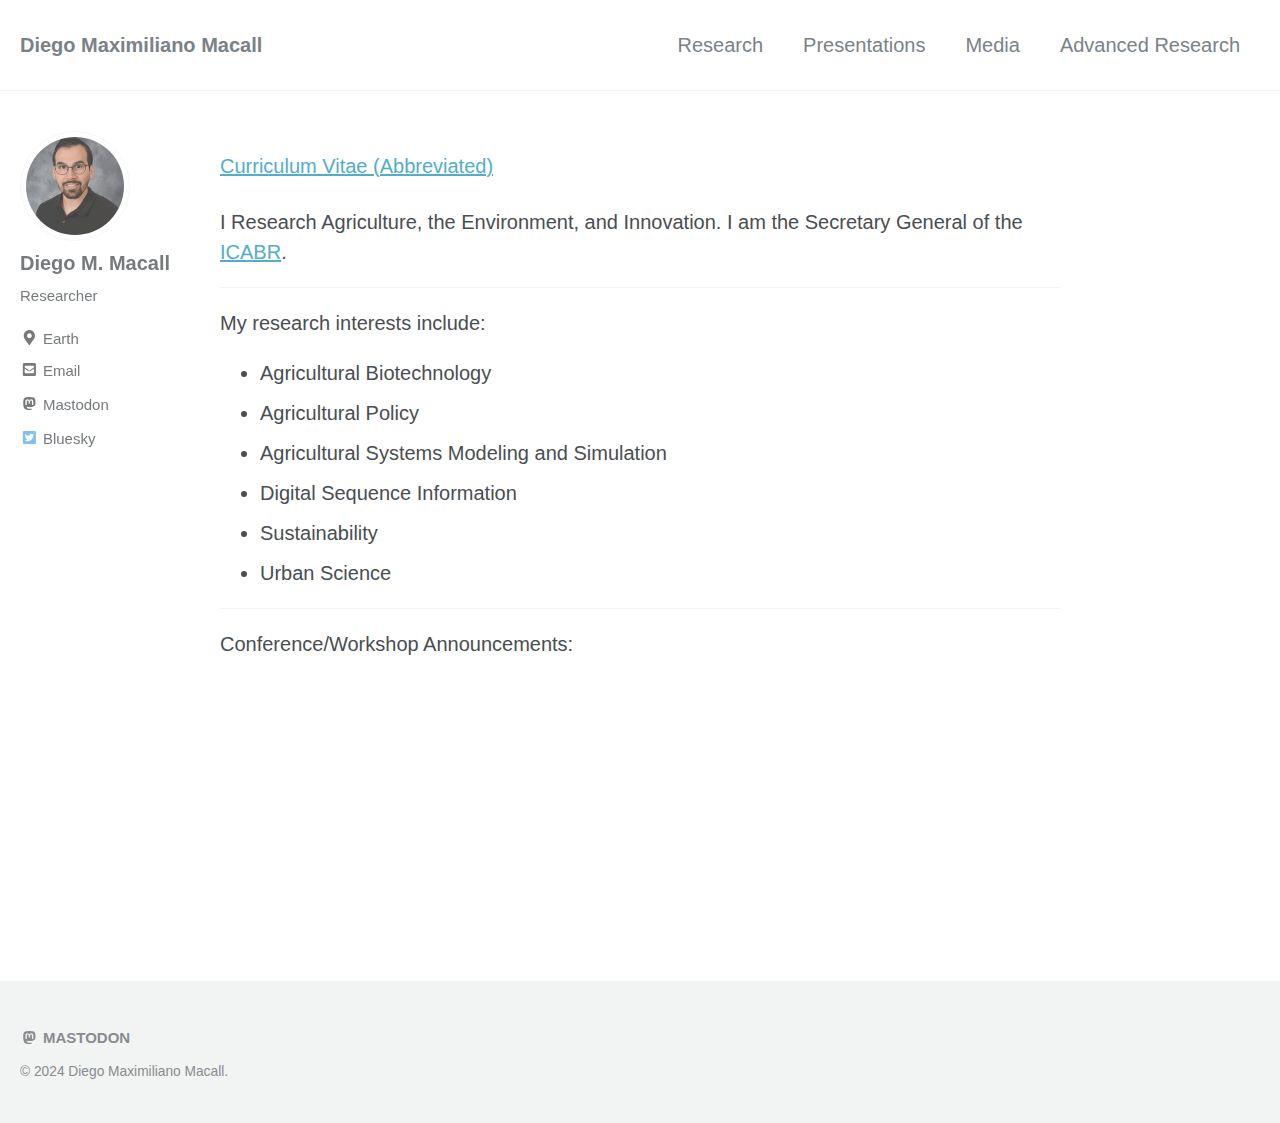
<file: index.html>
<!DOCTYPE html>

<html class="js fontawesome-i2svg-active fontawesome-i2svg-complete" lang="en"><head>
<meta http-equiv="content-type" content="text/html; charset=UTF-8">
    <meta charset="utf-8">

<title>Diego M. Macall</title>
<link rel="icon" type="image/x-icon" href="max.ico">
<meta name="description" content="Research on biotechnology, environmental economics, and agricultural policy">



<meta property="og:type" content="website">
<meta property="og:locale" content="en_US">
<meta property="og:site_name" content="Diego Macall">
<meta property="og:title" content="Diego Macall">
<meta property="og:url" content="https://diegomacall.github.io/home/">




  <meta property="og:image" content="https://diegomacall.github.io/home/files/profilepic.jpg">

<style type="text/css">svg:not(:root).svg-inline--fa{overflow:visible}.svg-inline--fa{display:inline-block;font-size:inherit;height:1em;overflow:visible;vertical-align:-.125em}.svg-inline--fa.fa-lg{vertical-align:-.225em}.svg-inline--fa.fa-w-1{width:.0625em}.svg-inline--fa.fa-w-2{width:.125em}.svg-inline--fa.fa-w-3{width:.1875em}.svg-inline--fa.fa-w-4{width:.25em}.svg-inline--fa.fa-w-5{width:.3125em}.svg-inline--fa.fa-w-6{width:.375em}.svg-inline--fa.fa-w-7{width:.4375em}.svg-inline--fa.fa-w-8{width:.5em}.svg-inline--fa.fa-w-9{width:.5625em}.svg-inline--fa.fa-w-10{width:.625em}.svg-inline--fa.fa-w-11{width:.6875em}.svg-inline--fa.fa-w-12{width:.75em}.svg-inline--fa.fa-w-13{width:.8125em}.svg-inline--fa.fa-w-14{width:.875em}.svg-inline--fa.fa-w-15{width:.9375em}.svg-inline--fa.fa-w-16{width:1em}.svg-inline--fa.fa-w-17{width:1.0625em}.svg-inline--fa.fa-w-18{width:1.125em}.svg-inline--fa.fa-w-19{width:1.1875em}.svg-inline--fa.fa-w-20{width:1.25em}.svg-inline--fa.fa-pull-left{margin-right:.3em;width:auto}.svg-inline--fa.fa-pull-right{margin-left:.3em;width:auto}.svg-inline--fa.fa-border{height:1.5em}.svg-inline--fa.fa-li{width:2em}.svg-inline--fa.fa-fw{width:1.25em}.fa-layers svg.svg-inline--fa{bottom:0;left:0;margin:auto;position:absolute;right:0;top:0}.fa-layers{display:inline-block;height:1em;position:relative;text-align:center;vertical-align:-.125em;width:1em}.fa-layers svg.svg-inline--fa{-webkit-transform-origin:center center;transform-origin:center center}.fa-layers-counter,.fa-layers-text{display:inline-block;position:absolute;text-align:center}.fa-layers-text{left:50%;top:50%;-webkit-transform:translate(-50%,-50%);transform:translate(-50%,-50%);-webkit-transform-origin:center center;transform-origin:center center}.fa-layers-counter{background-color:#ff253a;border-radius:1em;-webkit-box-sizing:border-box;box-sizing:border-box;color:#fff;height:1.5em;line-height:1;max-width:5em;min-width:1.5em;overflow:hidden;padding:.25em;right:0;text-overflow:ellipsis;top:0;-webkit-transform:scale(.25);transform:scale(.25);-webkit-transform-origin:top right;transform-origin:top right}.fa-layers-bottom-right{bottom:0;right:0;top:auto;-webkit-transform:scale(.25);transform:scale(.25);-webkit-transform-origin:bottom right;transform-origin:bottom right}.fa-layers-bottom-left{bottom:0;left:0;right:auto;top:auto;-webkit-transform:scale(.25);transform:scale(.25);-webkit-transform-origin:bottom left;transform-origin:bottom left}.fa-layers-top-right{right:0;top:0;-webkit-transform:scale(.25);transform:scale(.25);-webkit-transform-origin:top right;transform-origin:top right}.fa-layers-top-left{left:0;right:auto;top:0;-webkit-transform:scale(.25);transform:scale(.25);-webkit-transform-origin:top left;transform-origin:top left}.fa-lg{font-size:1.33333em;line-height:.75em;vertical-align:-.0667em}.fa-xs{font-size:.75em}.fa-sm{font-size:.875em}.fa-1x{font-size:1em}.fa-2x{font-size:2em}.fa-3x{font-size:3em}.fa-4x{font-size:4em}.fa-5x{font-size:5em}.fa-6x{font-size:6em}.fa-7x{font-size:7em}.fa-8x{font-size:8em}.fa-9x{font-size:9em}.fa-10x{font-size:10em}.fa-fw{text-align:center;width:1.25em}.fa-ul{list-style-type:none;margin-left:2.5em;padding-left:0}.fa-ul>li{position:relative}.fa-li{left:-2em;position:absolute;text-align:center;width:2em;line-height:inherit}.fa-border{border:solid .08em #eee;border-radius:.1em;padding:.2em .25em .15em}.fa-pull-left{float:left}.fa-pull-right{float:right}.fa.fa-pull-left,.fab.fa-pull-left,.fal.fa-pull-left,.far.fa-pull-left,.fas.fa-pull-left{margin-right:.3em}.fa.fa-pull-right,.fab.fa-pull-right,.fal.fa-pull-right,.far.fa-pull-right,.fas.fa-pull-right{margin-left:.3em}.fa-spin{-webkit-animation:fa-spin 2s infinite linear;animation:fa-spin 2s infinite linear}.fa-pulse{-webkit-animation:fa-spin 1s infinite steps(8);animation:fa-spin 1s infinite steps(8)}@-webkit-keyframes fa-spin{0%{-webkit-transform:rotate(0);transform:rotate(0)}100%{-webkit-transform:rotate(360deg);transform:rotate(360deg)}}@keyframes fa-spin{0%{-webkit-transform:rotate(0);transform:rotate(0)}100%{-webkit-transform:rotate(360deg);transform:rotate(360deg)}}.fa-rotate-90{-webkit-transform:rotate(90deg);transform:rotate(90deg)}.fa-rotate-180{-webkit-transform:rotate(180deg);transform:rotate(180deg)}.fa-rotate-270{-webkit-transform:rotate(270deg);transform:rotate(270deg)}.fa-flip-horizontal{-webkit-transform:scale(-1,1);transform:scale(-1,1)}.fa-flip-vertical{-webkit-transform:scale(1,-1);transform:scale(1,-1)}.fa-flip-horizontal.fa-flip-vertical{-webkit-transform:scale(-1,-1);transform:scale(-1,-1)}:root .fa-flip-horizontal,:root .fa-flip-vertical,:root .fa-rotate-180,:root .fa-rotate-270,:root .fa-rotate-90{-webkit-filter:none;filter:none}.fa-stack{display:inline-block;height:2em;position:relative;width:2em}.fa-stack-1x,.fa-stack-2x{bottom:0;left:0;margin:auto;position:absolute;right:0;top:0}.svg-inline--fa.fa-stack-1x{height:1em;width:1em}.svg-inline--fa.fa-stack-2x{height:2em;width:2em}.fa-inverse{color:#fff}.sr-only{border:0;clip:rect(0,0,0,0);height:1px;margin:-1px;overflow:hidden;padding:0;position:absolute;width:1px}.sr-only-focusable:active,.sr-only-focusable:focus{clip:auto;height:auto;margin:0;overflow:visible;position:static;width:auto}</style><link rel="canonical" href="https://diegomacall.github.io/home/">

<!-- end _includes/seo.html -->


<link href="https://diegomacall.github.io/home/feed.xml" type="application/atom+xml" rel="alternate" title="Diego Macall Feed">

<meta name="HandheldFriendly" content="True">
<meta name="MobileOptimized" content="320">
<meta name="viewport" content="width=device-width, initial-scale=1.0">

<script>
  document.documentElement.className = document.documentElement.className.replace(/\bno-js\b/g, '') + ' js ';
</script>


<link rel="stylesheet" href="Diego Macall/main_002.css">



<style>

/* width */
::-webkit-scrollbar {
  width: 15px;
}

/* Track */
::-webkit-scrollbar-track {
  background: #898D94; 
}
 
/* Handle */
::-webkit-scrollbar-thumb {
  background-color: #1E3A8A; /* Metallic blue */
  background-image: -webkit-linear-gradient(45deg,
    rgba(6, 167, 172, .2) 45%, /* Adjusted to match the metallic blue theme */
    transparent 25%,
    transparent 50%,
    rgba(95, 158, 160, .2) 50%,
    rgba(7, 7, 7, .2) 75%,
    transparent 75%, transparent);
}
  
/* Handle on hover */
::-webkit-scrollbar-thumb:hover {
  background-color: #4682B4; /* A lighter metallic blue on hover */
  background-image: -webkit-linear-gradient(45deg,
    rgba(57, 104, 57, .2) 25%,
    transparent 25%,
    transparent 50%,
    rgba(57, 104, 57, .2) 60%,
    rgba(209, 27, 27, .2) 85%,
    transparent 85%, transparent);
}
	
</style>
</head> 



  <style id="fit-vids-style">.fluid-width-video-wrapper{width:100%;position:relative;padding:0;}.fluid-width-video-wrapper iframe,.fluid-width-video-wrapper object,.fluid-width-video-wrapper embed {position:absolute;top:0;left:0;width:100%;height:100%;}</style></head>

  <body class="layout--home" style="margin-bottom: 201.883px;">


    <div class="masthead">
  <div class="masthead__inner-wrap">
    <div class="masthead__menu">
      <nav id="site-nav" class="greedy-nav">
        <a class="site-title" href="https://diegomacall.github.io/">Diego Maximiliano Macall</a>
        <ul class="visible-links">
            
            <li class="masthead__menu-item">
              <a href="https://diegomacall.github.io/research.html">Research</a>
            </li>
          
            <li class="masthead__menu-item">
              <a href="https://diegomacall.github.io/presentations.html">Presentations</a>
            </li>
            
            <li class="masthead__menu-item">
              <a href="https://diegomacall.github.io/media.html">Media</a>
            </li>

            <li class="masthead__menu-item">
              <a href="https://diegomacall.github.io/aresearch.html">Advanced Research</a>
            </li>
          
        </ul>
        
        <button class="greedy-nav__toggle hidden" type="button" style="" count="0">
          <span class="visually-hidden">Toggle Menu</span>
          <div class="navicon"></div>
        </button>
        <ul class="hidden-links hidden"></ul>
      </nav>
    </div>
  </div>
</div>

    <div class="initial-content">
      



<div id="main" role="main">
  
  <div class="sidebar sticky">
  


<div itemscope="" itemtype="http://schema.org/Person">

  
    <div class="author__avatar">
      

      
        <img src="Diego Macall/profilepic.jpg" alt="Diego Macall" itemprop="image">
      
    </div>
  

  <div class="author__content">
    
      <h3 class="author__name" itemprop="name">Diego M. Macall</h3>
    
    
      <p class="author__bio" itemprop="description">
       Researcher  
      </p>
  </div>

  <div class="author__urls-wrapper">
    <button class="btn btn--inverse">Follow</button>
    <ul class="author__urls social-icons">
      
	    
	<li itemprop="homeLocation" itemscope itemtype="http://schema.org/Place">
          <i class="fas fa-fw fa-map-marker-alt" aria-hidden="true"></i> <span itemprop="name">Earth</span>
        </li>

        <li>
          <a href="mailto:diego.macall@usask.ca">
            <meta itemprop="email" content="diego.macall@usask.ca">
            <svg class="svg-inline--fa fa-envelope-square fa-w-14 fa-fw" aria-hidden="true" data-prefix="fas" data-icon="envelope-square" role="img" xmlns="http://www.w3.org/2000/svg" viewBox="0 0 448 512" data-fa-i2svg=""><path fill="currentColor" d="M400 32H48C21.49 32 0 53.49 0 80v352c0 26.51 21.49 48 48 48h352c26.51 0 48-21.49 48-48V80c0-26.51-21.49-48-48-48zM178.117 262.104C87.429 196.287 88.353 196.121 64 177.167V152c0-13.255 10.745-24 24-24h272c13.255 0 24 10.745 24 24v25.167c-24.371 18.969-23.434 19.124-114.117 84.938-10.5 7.655-31.392 26.12-45.883 25.894-14.503.218-35.367-18.227-45.883-25.895zM384 217.775V360c0 13.255-10.745 24-24 24H88c-13.255 0-24-10.745-24-24V217.775c13.958 10.794 33.329 25.236 95.303 70.214 14.162 10.341 37.975 32.145 64.694 32.01 26.887.134 51.037-22.041 64.72-32.025 61.958-44.965 81.325-59.406 95.283-70.199z"></path></svg><!-- <i class="fas fa-fw fa-envelope-square" aria-hidden="true"></i> --> Email
		   </a>
        </li>
	    
	 <li>
          <a rel="me" href="https://econtwitter.net/@dmacall" itemprop="sameAs">
            <i class="fab fa-fw fa-mastodon" aria-hidden="true"></i> 
            Mastodon
          </a>
        </li>

	<li><a href="https://bsky.app/profile/diegommacall.bsky.social"><i class="fab fa-fw fa-twitter-square" aria-hidden="true"></i> Bluesky</a></li>
  

    </ul>
  </div>
</div>

  
  </div>


  <div class="archive">
    
      <h1 id="page-title" class="page__title"></h1>
    
    <p><a href="Diego-Macall.pdf">Curriculum Vitae (Abbreviated)</a></p>

I Research Agriculture, the Environment, and Innovation. I am the Secretary General of the <a href="https://icabr.net/icabr-board/">ICABR</a>.
<hr>

My research interests include:
<ul>
  <li> Agricultural Biotechnology </li>
  <li> Agricultural Policy </li>
  <li> Agricultural Systems Modeling and Simulation </li>
  <li> Digital Sequence Information</li> 
  <li> Sustainability </li>
  <li> Urban Science </li>
</ul>

	 
<hr>
Conference/Workshop Announcements:

  </div>
</div>
    </div>

    

    <div class="page__footer">
      <footer>

        <div class="page__footer-follow">
  <ul class="social-icons">

	  <li>
          <a rel="me" href="https://econtwitter.net/@dmacall" itemprop="sameAs">
            <i class="fab fa-fw fa-mastodon" aria-hidden="true"></i> 
            Mastodon
          </a>
        </li>     

  </ul>
</div>

<div class="page__footer-copyright">© 2024 Diego Maximiliano Macall.</div>

      </footer>
    </div>

    
  <script src="Diego Macall/main.js"></script>
  <script src="Diego Macall/all.js"></script>


<script async="" src="Diego Macall/js"></script>
<script>
  window.dataLayer = window.dataLayer || [];
  function gtag(){dataLayer.push(arguments);}
  gtag('js', new Date());

  gtag('config', 'UA-123046279-1', { 'anonymize_ip': false});
</script>







  
</body></html>
</file>
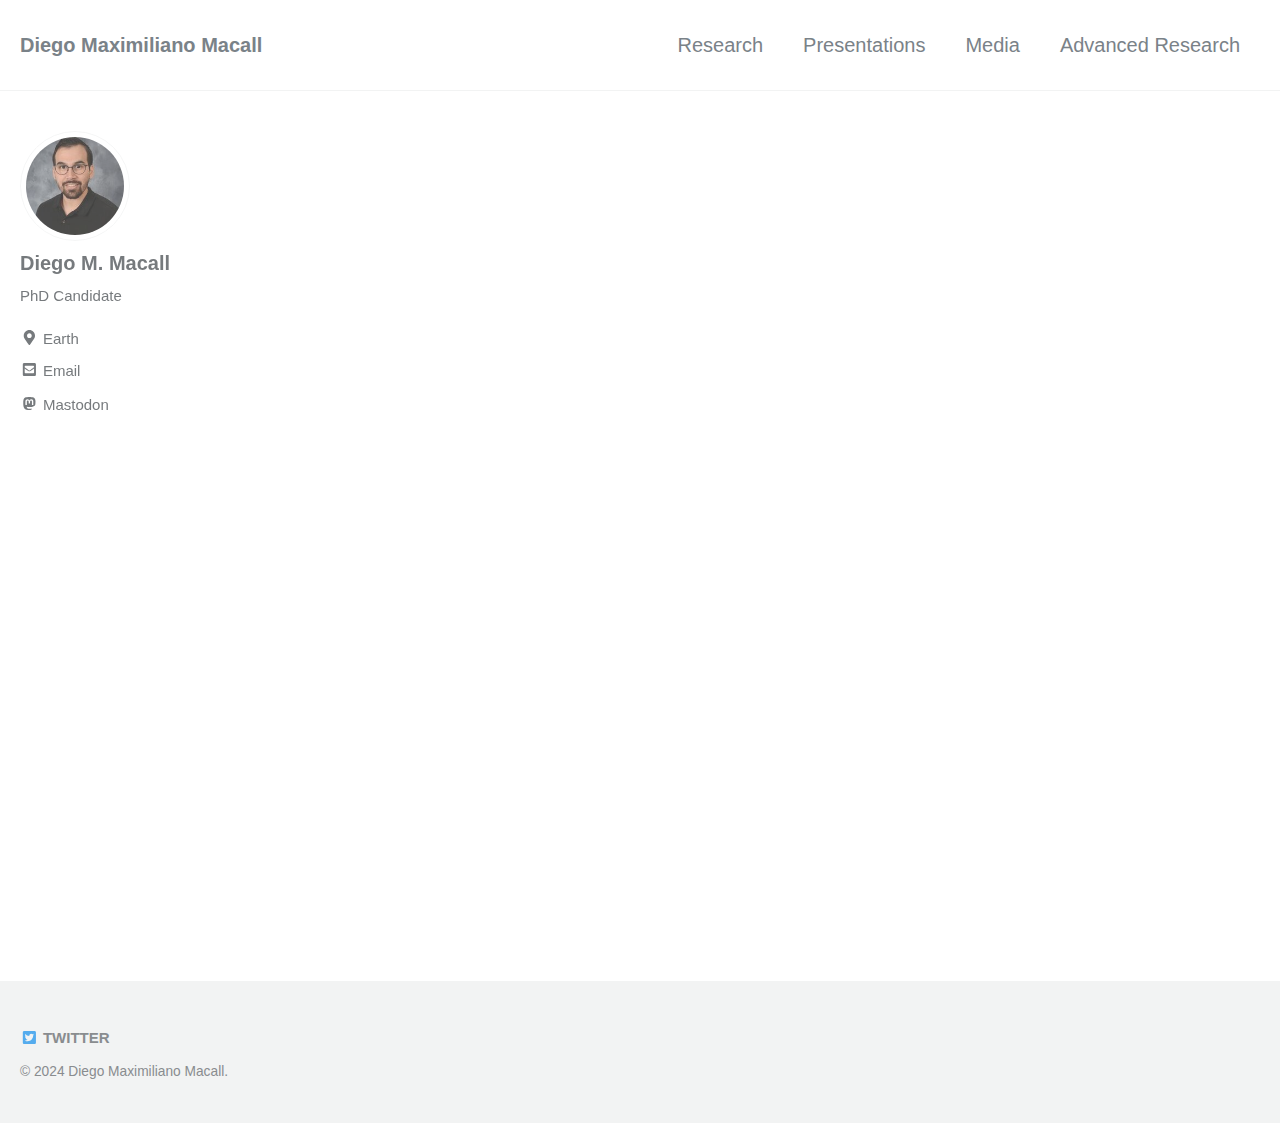
<file: aresearch.html>
<!DOCTYPE html>
<!--
  Minimal Mistakes Jekyll Theme 4.12.0 by Michael Rose
  Copyright 2013-2018 Michael Rose - mademistakes.com | @mmistakes
  Free for personal and commercial use under the MIT license
  https://github.com/mmistakes/minimal-mistakes/blob/master/LICENSE.txt
-->
<html class="js fontawesome-i2svg-active fontawesome-i2svg-complete" lang="en"><head>
<meta http-equiv="content-type" content="text/html; charset=UTF-8">
    <meta charset="utf-8">

<!-- begin _includes/seo.html --><title>Diego M. Macall</title>
<link rel="icon" type="image/x-icon" href="max.ico">
<meta name="description" content="Research on biotechnology, environmental economics, and agricultural policy">



<meta property="og:type" content="website">
<meta property="og:locale" content="en_US">
<meta property="og:site_name" content="Diego Macall">
<meta property="og:title" content="Diego Macall">
<meta property="og:url" content="https://diegomacall.github.io/home/">




  <meta property="og:image" content="https://diegomacall.github.io/home/files/icabr2023.jpg">

<style type="text/css">svg:not(:root).svg-inline--fa{overflow:visible}.svg-inline--fa{display:inline-block;font-size:inherit;height:1em;overflow:visible;vertical-align:-.125em}.svg-inline--fa.fa-lg{vertical-align:-.225em}.svg-inline--fa.fa-w-1{width:.0625em}.svg-inline--fa.fa-w-2{width:.125em}.svg-inline--fa.fa-w-3{width:.1875em}.svg-inline--fa.fa-w-4{width:.25em}.svg-inline--fa.fa-w-5{width:.3125em}.svg-inline--fa.fa-w-6{width:.375em}.svg-inline--fa.fa-w-7{width:.4375em}.svg-inline--fa.fa-w-8{width:.5em}.svg-inline--fa.fa-w-9{width:.5625em}.svg-inline--fa.fa-w-10{width:.625em}.svg-inline--fa.fa-w-11{width:.6875em}.svg-inline--fa.fa-w-12{width:.75em}.svg-inline--fa.fa-w-13{width:.8125em}.svg-inline--fa.fa-w-14{width:.875em}.svg-inline--fa.fa-w-15{width:.9375em}.svg-inline--fa.fa-w-16{width:1em}.svg-inline--fa.fa-w-17{width:1.0625em}.svg-inline--fa.fa-w-18{width:1.125em}.svg-inline--fa.fa-w-19{width:1.1875em}.svg-inline--fa.fa-w-20{width:1.25em}.svg-inline--fa.fa-pull-left{margin-right:.3em;width:auto}.svg-inline--fa.fa-pull-right{margin-left:.3em;width:auto}.svg-inline--fa.fa-border{height:1.5em}.svg-inline--fa.fa-li{width:2em}.svg-inline--fa.fa-fw{width:1.25em}.fa-layers svg.svg-inline--fa{bottom:0;left:0;margin:auto;position:absolute;right:0;top:0}.fa-layers{display:inline-block;height:1em;position:relative;text-align:center;vertical-align:-.125em;width:1em}.fa-layers svg.svg-inline--fa{-webkit-transform-origin:center center;transform-origin:center center}.fa-layers-counter,.fa-layers-text{display:inline-block;position:absolute;text-align:center}.fa-layers-text{left:50%;top:50%;-webkit-transform:translate(-50%,-50%);transform:translate(-50%,-50%);-webkit-transform-origin:center center;transform-origin:center center}.fa-layers-counter{background-color:#ff253a;border-radius:1em;-webkit-box-sizing:border-box;box-sizing:border-box;color:#fff;height:1.5em;line-height:1;max-width:5em;min-width:1.5em;overflow:hidden;padding:.25em;right:0;text-overflow:ellipsis;top:0;-webkit-transform:scale(.25);transform:scale(.25);-webkit-transform-origin:top right;transform-origin:top right}.fa-layers-bottom-right{bottom:0;right:0;top:auto;-webkit-transform:scale(.25);transform:scale(.25);-webkit-transform-origin:bottom right;transform-origin:bottom right}.fa-layers-bottom-left{bottom:0;left:0;right:auto;top:auto;-webkit-transform:scale(.25);transform:scale(.25);-webkit-transform-origin:bottom left;transform-origin:bottom left}.fa-layers-top-right{right:0;top:0;-webkit-transform:scale(.25);transform:scale(.25);-webkit-transform-origin:top right;transform-origin:top right}.fa-layers-top-left{left:0;right:auto;top:0;-webkit-transform:scale(.25);transform:scale(.25);-webkit-transform-origin:top left;transform-origin:top left}.fa-lg{font-size:1.33333em;line-height:.75em;vertical-align:-.0667em}.fa-xs{font-size:.75em}.fa-sm{font-size:.875em}.fa-1x{font-size:1em}.fa-2x{font-size:2em}.fa-3x{font-size:3em}.fa-4x{font-size:4em}.fa-5x{font-size:5em}.fa-6x{font-size:6em}.fa-7x{font-size:7em}.fa-8x{font-size:8em}.fa-9x{font-size:9em}.fa-10x{font-size:10em}.fa-fw{text-align:center;width:1.25em}.fa-ul{list-style-type:none;margin-left:2.5em;padding-left:0}.fa-ul>li{position:relative}.fa-li{left:-2em;position:absolute;text-align:center;width:2em;line-height:inherit}.fa-border{border:solid .08em #eee;border-radius:.1em;padding:.2em .25em .15em}.fa-pull-left{float:left}.fa-pull-right{float:right}.fa.fa-pull-left,.fab.fa-pull-left,.fal.fa-pull-left,.far.fa-pull-left,.fas.fa-pull-left{margin-right:.3em}.fa.fa-pull-right,.fab.fa-pull-right,.fal.fa-pull-right,.far.fa-pull-right,.fas.fa-pull-right{margin-left:.3em}.fa-spin{-webkit-animation:fa-spin 2s infinite linear;animation:fa-spin 2s infinite linear}.fa-pulse{-webkit-animation:fa-spin 1s infinite steps(8);animation:fa-spin 1s infinite steps(8)}@-webkit-keyframes fa-spin{0%{-webkit-transform:rotate(0);transform:rotate(0)}100%{-webkit-transform:rotate(360deg);transform:rotate(360deg)}}@keyframes fa-spin{0%{-webkit-transform:rotate(0);transform:rotate(0)}100%{-webkit-transform:rotate(360deg);transform:rotate(360deg)}}.fa-rotate-90{-webkit-transform:rotate(90deg);transform:rotate(90deg)}.fa-rotate-180{-webkit-transform:rotate(180deg);transform:rotate(180deg)}.fa-rotate-270{-webkit-transform:rotate(270deg);transform:rotate(270deg)}.fa-flip-horizontal{-webkit-transform:scale(-1,1);transform:scale(-1,1)}.fa-flip-vertical{-webkit-transform:scale(1,-1);transform:scale(1,-1)}.fa-flip-horizontal.fa-flip-vertical{-webkit-transform:scale(-1,-1);transform:scale(-1,-1)}:root .fa-flip-horizontal,:root .fa-flip-vertical,:root .fa-rotate-180,:root .fa-rotate-270,:root .fa-rotate-90{-webkit-filter:none;filter:none}.fa-stack{display:inline-block;height:2em;position:relative;width:2em}.fa-stack-1x,.fa-stack-2x{bottom:0;left:0;margin:auto;position:absolute;right:0;top:0}.svg-inline--fa.fa-stack-1x{height:1em;width:1em}.svg-inline--fa.fa-stack-2x{height:2em;width:2em}.fa-inverse{color:#fff}.sr-only{border:0;clip:rect(0,0,0,0);height:1px;margin:-1px;overflow:hidden;padding:0;position:absolute;width:1px}.sr-only-focusable:active,.sr-only-focusable:focus{clip:auto;height:auto;margin:0;overflow:visible;position:static;width:auto}</style><link rel="canonical" href="https://diegomacall.github.io/home/">

<!-- end _includes/seo.html -->


<link href="https://diegomacall.github.io/home/feed.xml" type="application/atom+xml" rel="alternate" title="Diego Macall Feed">

<!-- http://t.co/dKP3o1e -->
<meta name="HandheldFriendly" content="True">
<meta name="MobileOptimized" content="320">
<meta name="viewport" content="width=device-width, initial-scale=1.0">

<script>
  document.documentElement.className = document.documentElement.className.replace(/\bno-js\b/g, '') + ' js ';
</script>

<!-- For all browsers -->
<link rel="stylesheet" href="Diego Macall/main_002.css">

<!--[if lte IE 9]>
  <style>
    /* old IE unsupported flexbox fixes */
    .greedy-nav .site-title {
      padding-right: 3em;
    }
    .greedy-nav button {
      position: absolute;
      top: 0;
      right: 0;
      height: 100%;
    }
  </style>
<![endif]-->

<style>
/* width */
::-webkit-scrollbar {
  width: 15px;
}

/* Track */
::-webkit-scrollbar-track {
  background: #211722; 
}
 
/* Handle */
::-webkit-scrollbar-thumb {
  background: #777; 
}

/* Handle on hover */
::-webkit-scrollbar-thumb:hover {
  background: #d3e617; 
}
</style>
  </style>
<![endif]-->


    <!-- start custom head snippets -->

<!-- insert favicons. use https://realfavicongenerator.net/ -->

<!-- end custom head snippets -->

  <style id="fit-vids-style">.fluid-width-video-wrapper{width:100%;position:relative;padding:0;}.fluid-width-video-wrapper iframe,.fluid-width-video-wrapper object,.fluid-width-video-wrapper embed {position:absolute;top:0;left:0;width:100%;height:100%;}</style></head>

  <body class="layout--home" style="margin-bottom: 201.883px;">

    <!--[if lt IE 9]>
<div class="notice--danger align-center" style="margin: 0;">You are using an <strong>outdated</strong> browser. Please <a href="https://browsehappy.com/">upgrade your browser</a> to improve your experience.</div>
<![endif]-->

    <div class="masthead">
  <div class="masthead__inner-wrap">
    <div class="masthead__menu">
      <nav id="site-nav" class="greedy-nav">
        <a class="site-title" href="https://diegomacall.github.io/">Diego Maximiliano Macall</a>
        <ul class="visible-links">
            
            <li class="masthead__menu-item">
              <a href="https://diegomacall.github.io/research.html">Research</a>
            </li>
          
            <li class="masthead__menu-item">
              <a href="https://diegomacall.github.io/presentations.html">Presentations</a>
            </li>
            
            <li class="masthead__menu-item">
              <a href="https://diegomacall.github.io/media.html">Media</a>
            </li>

            <li class="masthead__menu-item">
              <a href="https://diegomacall.github.io/aresearch.html">Advanced Research</a>
            </li>
          
        </ul>
        
        <button class="greedy-nav__toggle hidden" type="button" style="" count="0">
          <span class="visually-hidden">Toggle Menu</span>
          <div class="navicon"></div>
        </button>
        <ul class="hidden-links hidden"></ul>
      </nav>
    </div>
  </div>
</div>

    <div class="initial-content">
      



<div id="main" role="main">
  
  <div class="sidebar sticky">
  


<div itemscope="" itemtype="http://schema.org/Person">

  
    <div class="author__avatar">
      

      
        <img src="Diego Macall/profilepic.jpg" alt="Diego Macall" itemprop="image">
      
    </div>
  

  <div class="author__content">
    
      <h3 class="author__name" itemprop="name">Diego M. Macall</h3>
    
    
      <p class="author__bio" itemprop="description">
       PhD Candidate  
      </p>
    
  </div>

  <div class="author__urls-wrapper">
    <button class="btn btn--inverse">Follow</button>
    <ul class="author__urls social-icons">
      
        <li itemprop="homeLocation" itemscope="" itemtype="http://schema.org/Place">
          <svg class="svg-inline--fa fa-map-marker-alt fa-w-12 fa-fw" aria-hidden="true" data-prefix="fas" data-icon="map-marker-alt" role="img" xmlns="http://www.w3.org/2000/svg" viewBox="0 0 384 512" data-fa-i2svg=""><path fill="currentColor" d="M172.268 501.67C26.97 291.031 0 269.413 0 192 0 85.961 85.961 0 192 0s192 85.961 192 192c0 77.413-26.97 99.031-172.268 309.67-9.535 13.774-29.93 13.773-39.464 0zM192 272c44.183 0 80-35.817 80-80s-35.817-80-80-80-80 35.817-80 80 35.817 80 80 80z"></path></svg><!-- <i class="fas fa-fw fa-map-marker-alt" aria-hidden="true"></i> --> <span itemprop="name">Earth</span>
        </li>
      

      

      
        <li>
          <a href="mailto:diego.macall@usask.ca">
            <meta itemprop="email" content="diego.macall@usask.ca">
            <svg class="svg-inline--fa fa-envelope-square fa-w-14 fa-fw" aria-hidden="true" data-prefix="fas" data-icon="envelope-square" role="img" xmlns="http://www.w3.org/2000/svg" viewBox="0 0 448 512" data-fa-i2svg=""><path fill="currentColor" d="M400 32H48C21.49 32 0 53.49 0 80v352c0 26.51 21.49 48 48 48h352c26.51 0 48-21.49 48-48V80c0-26.51-21.49-48-48-48zM178.117 262.104C87.429 196.287 88.353 196.121 64 177.167V152c0-13.255 10.745-24 24-24h272c13.255 0 24 10.745 24 24v25.167c-24.371 18.969-23.434 19.124-114.117 84.938-10.5 7.655-31.392 26.12-45.883 25.894-14.503.218-35.367-18.227-45.883-25.895zM384 217.775V360c0 13.255-10.745 24-24 24H88c-13.255 0-24-10.745-24-24V217.775c13.958 10.794 33.329 25.236 95.303 70.214 14.162 10.341 37.975 32.145 64.694 32.01 26.887.134 51.037-22.041 64.72-32.025 61.958-44.965 81.325-59.406 95.283-70.199z"></path></svg><!-- <i class="fas fa-fw fa-envelope-square" aria-hidden="true"></i> --> Email
          </a>
        </li>
	    
      <li>
          <a rel="me" href="https://econtwitter.net/@dmacall" itemprop="sameAs">
            <i class="fab fa-fw fa-mastodon" aria-hidden="true"></i> 
            Mastodon
          </a>
        </li>                   

      <!--
  <li>
    <a href="http://link-to-whatever-social-network.com/user/" itemprop="sameAs">
      <i class="fas fa-fw" aria-hidden="true"></i> Custom Social Profile Link
    </a>
  </li>
-->
    </ul>
  </div>
</div>

  
  </div>


  <div class="archive">
    
      <h1 id="page-title" class="page__title"></h1>
    
  


<!--
<hr>
This website includes:
<ul>
  <li> Manuscripts and presentation slides for my papers.</li>
  <li> Syllabi, slides, and readers for my classes, an open online textbook on economic inequality, a collection of computational ressources for economists.</li>
  <li> Links to my op-eds.</li>
  <li> Source-code and interactive apps implementing methods proposed in my research (for optimal experimental design, estimating publication bias, optimal policy choice using machine learning, etc.)</li>
</ul>


-->
    


  </div>
</div>
    </div>

    

    <div class="page__footer">
      <footer>
        <!-- start custom footer snippets -->

<!-- end custom footer snippets -->
        <div class="page__footer-follow">
  <ul class="social-icons">
	  <li><a href="https://twitter.com/Dmmagec"><svg class="svg-inline--fa fa-twitter-square fa-w-14 fa-fw" aria-hidden="true" data-prefix="fab" data-icon="twitter-square" role="img" xmlns="http://www.w3.org/2000/svg" viewBox="0 0 448 512" data-fa-i2svg=""><path fill="currentColor" d="M400 32H48C21.5 32 0 53.5 0 80v352c0 26.5 21.5 48 48 48h352c26.5 0 48-21.5 48-48V80c0-26.5-21.5-48-48-48zm-48.9 158.8c.2 2.8.2 5.7.2 8.5 0 86.7-66 186.6-186.6 186.6-37.2 0-71.7-10.8-100.7-29.4 5.3.6 10.4.8 15.8.8 30.7 0 58.9-10.4 81.4-28-28.8-.6-53-19.5-61.3-45.5 10.1 1.5 19.2 1.5 29.6-1.2-30-6.1-52.5-32.5-52.5-64.4v-.8c8.7 4.9 18.9 7.9 29.6 8.3a65.447 65.447 0 0 1-29.2-54.6c0-12.2 3.2-23.4 8.9-33.1 32.3 39.8 80.8 65.8 135.2 68.6-9.3-44.5 24-80.6 64-80.6 18.9 0 35.9 7.9 47.9 20.7 14.8-2.8 29-8.3 41.6-15.8-4.9 15.2-15.2 28-28.8 36.1 13.2-1.4 26-5.1 37.8-10.2-8.9 13.1-20.1 24.7-32.9 34z"></path></svg><!-- <i class="fab fa-fw fa-twitter-square" aria-hidden="true"></i> --> Twitter</a></li>
  </ul>
</div>

<div class="page__footer-copyright">© 2024 Diego Maximiliano Macall.</div>

      </footer>
    </div>

    
  <script src="Diego Macall/main.js"></script>
  <script src="Diego Macall/all.js"></script>







  <!-- Global site tag (gtag.js) - Google Analytics -->
<script async="" src="Diego Macall/js"></script>
<script>
  window.dataLayer = window.dataLayer || [];
  function gtag(){dataLayer.push(arguments);}
  gtag('js', new Date());

  gtag('config', 'UA-123046279-1', { 'anonymize_ip': false});
</script>







  
</body></html>
</file>
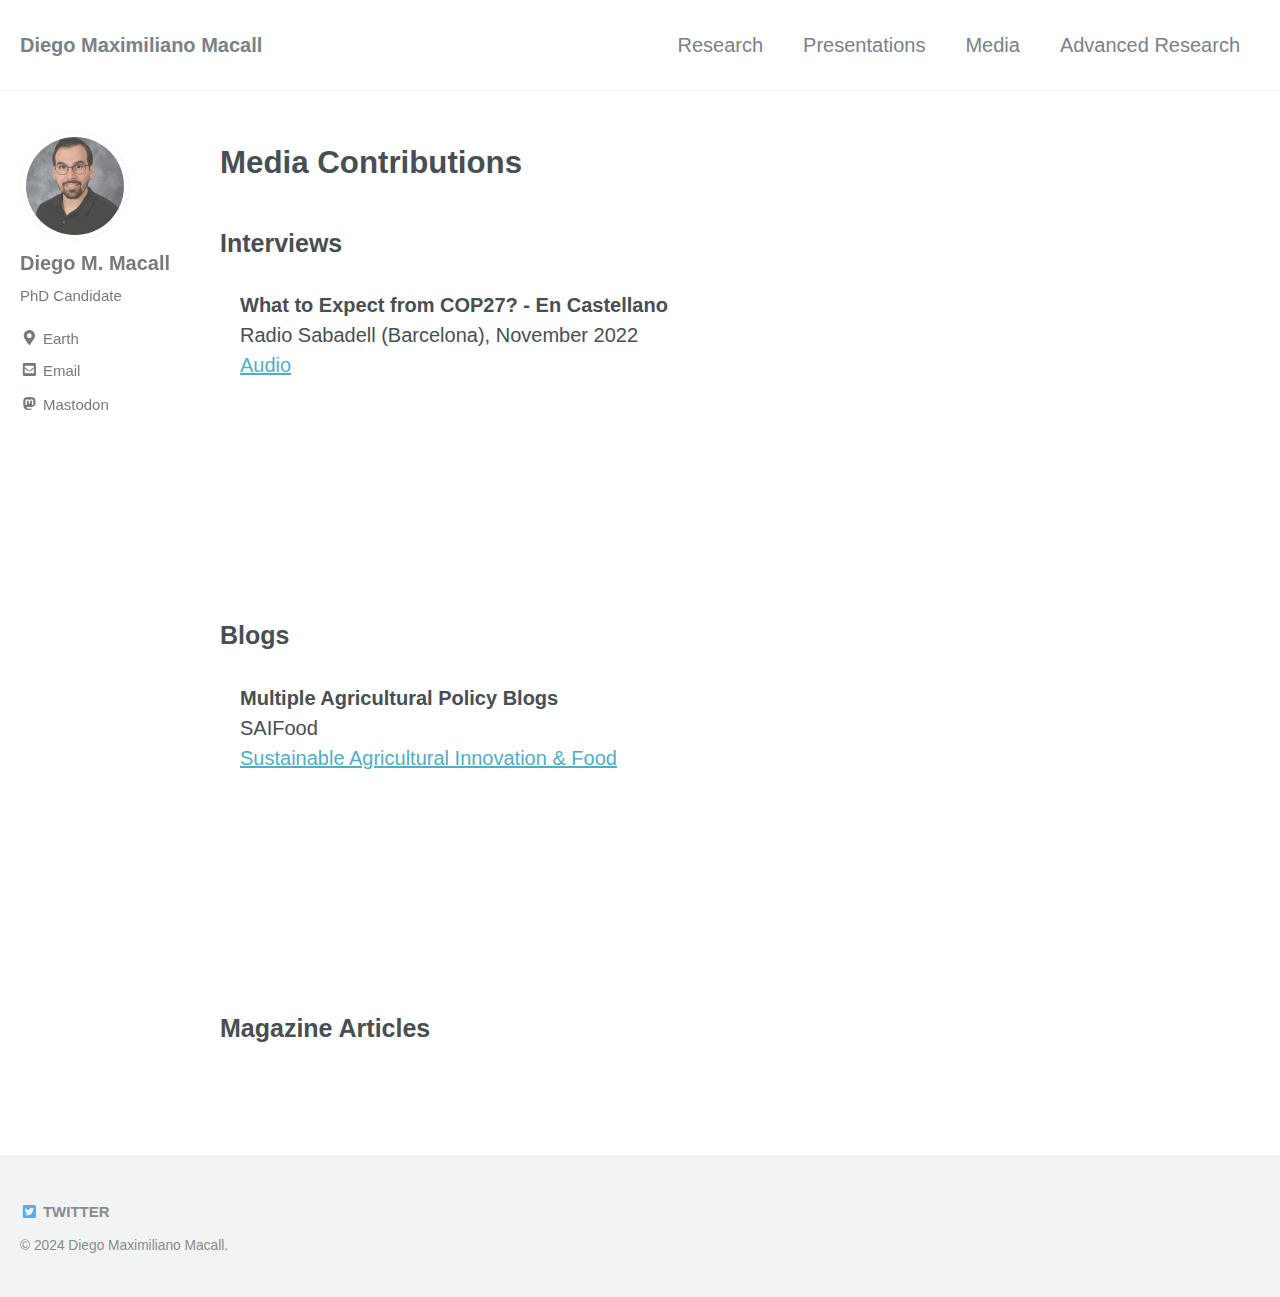
<file: media.html>
<!DOCTYPE html>
<!--
  Minimal Mistakes Jekyll Theme 4.12.0 by Michael Rose
  Copyright 2013-2018 Michael Rose - mademistakes.com | @mmistakes
  Free for personal and commercial use under the MIT license
  https://github.com/mmistakes/minimal-mistakes/blob/master/LICENSE.txt
-->
<html class="js fontawesome-i2svg-active fontawesome-i2svg-complete" lang="en"><head>
<meta http-equiv="content-type" content="text/html; charset=UTF-8">
    <meta charset="utf-8">

<!-- begin _includes/seo.html --><title>Diego M. Macall</title>
<link rel="icon" type="image/x-icon" href="max.ico">
<meta name="description" content="Research on biotechnology, environmental economics, and agricultural policy">



<meta property="og:type" content="website">
<meta property="og:locale" content="en_US">
<meta property="og:site_name" content="Diego Macall">
<meta property="og:title" content="Diego Macall">
<meta property="og:url" content="https://diegomacall.github.io/home/">




  <meta property="og:image" content="https://diegomacall.github.io/home/files/icabr2023.jpg">

<style type="text/css">svg:not(:root).svg-inline--fa{overflow:visible}.svg-inline--fa{display:inline-block;font-size:inherit;height:1em;overflow:visible;vertical-align:-.125em}.svg-inline--fa.fa-lg{vertical-align:-.225em}.svg-inline--fa.fa-w-1{width:.0625em}.svg-inline--fa.fa-w-2{width:.125em}.svg-inline--fa.fa-w-3{width:.1875em}.svg-inline--fa.fa-w-4{width:.25em}.svg-inline--fa.fa-w-5{width:.3125em}.svg-inline--fa.fa-w-6{width:.375em}.svg-inline--fa.fa-w-7{width:.4375em}.svg-inline--fa.fa-w-8{width:.5em}.svg-inline--fa.fa-w-9{width:.5625em}.svg-inline--fa.fa-w-10{width:.625em}.svg-inline--fa.fa-w-11{width:.6875em}.svg-inline--fa.fa-w-12{width:.75em}.svg-inline--fa.fa-w-13{width:.8125em}.svg-inline--fa.fa-w-14{width:.875em}.svg-inline--fa.fa-w-15{width:.9375em}.svg-inline--fa.fa-w-16{width:1em}.svg-inline--fa.fa-w-17{width:1.0625em}.svg-inline--fa.fa-w-18{width:1.125em}.svg-inline--fa.fa-w-19{width:1.1875em}.svg-inline--fa.fa-w-20{width:1.25em}.svg-inline--fa.fa-pull-left{margin-right:.3em;width:auto}.svg-inline--fa.fa-pull-right{margin-left:.3em;width:auto}.svg-inline--fa.fa-border{height:1.5em}.svg-inline--fa.fa-li{width:2em}.svg-inline--fa.fa-fw{width:1.25em}.fa-layers svg.svg-inline--fa{bottom:0;left:0;margin:auto;position:absolute;right:0;top:0}.fa-layers{display:inline-block;height:1em;position:relative;text-align:center;vertical-align:-.125em;width:1em}.fa-layers svg.svg-inline--fa{-webkit-transform-origin:center center;transform-origin:center center}.fa-layers-counter,.fa-layers-text{display:inline-block;position:absolute;text-align:center}.fa-layers-text{left:50%;top:50%;-webkit-transform:translate(-50%,-50%);transform:translate(-50%,-50%);-webkit-transform-origin:center center;transform-origin:center center}.fa-layers-counter{background-color:#ff253a;border-radius:1em;-webkit-box-sizing:border-box;box-sizing:border-box;color:#fff;height:1.5em;line-height:1;max-width:5em;min-width:1.5em;overflow:hidden;padding:.25em;right:0;text-overflow:ellipsis;top:0;-webkit-transform:scale(.25);transform:scale(.25);-webkit-transform-origin:top right;transform-origin:top right}.fa-layers-bottom-right{bottom:0;right:0;top:auto;-webkit-transform:scale(.25);transform:scale(.25);-webkit-transform-origin:bottom right;transform-origin:bottom right}.fa-layers-bottom-left{bottom:0;left:0;right:auto;top:auto;-webkit-transform:scale(.25);transform:scale(.25);-webkit-transform-origin:bottom left;transform-origin:bottom left}.fa-layers-top-right{right:0;top:0;-webkit-transform:scale(.25);transform:scale(.25);-webkit-transform-origin:top right;transform-origin:top right}.fa-layers-top-left{left:0;right:auto;top:0;-webkit-transform:scale(.25);transform:scale(.25);-webkit-transform-origin:top left;transform-origin:top left}.fa-lg{font-size:1.33333em;line-height:.75em;vertical-align:-.0667em}.fa-xs{font-size:.75em}.fa-sm{font-size:.875em}.fa-1x{font-size:1em}.fa-2x{font-size:2em}.fa-3x{font-size:3em}.fa-4x{font-size:4em}.fa-5x{font-size:5em}.fa-6x{font-size:6em}.fa-7x{font-size:7em}.fa-8x{font-size:8em}.fa-9x{font-size:9em}.fa-10x{font-size:10em}.fa-fw{text-align:center;width:1.25em}.fa-ul{list-style-type:none;margin-left:2.5em;padding-left:0}.fa-ul>li{position:relative}.fa-li{left:-2em;position:absolute;text-align:center;width:2em;line-height:inherit}.fa-border{border:solid .08em #eee;border-radius:.1em;padding:.2em .25em .15em}.fa-pull-left{float:left}.fa-pull-right{float:right}.fa.fa-pull-left,.fab.fa-pull-left,.fal.fa-pull-left,.far.fa-pull-left,.fas.fa-pull-left{margin-right:.3em}.fa.fa-pull-right,.fab.fa-pull-right,.fal.fa-pull-right,.far.fa-pull-right,.fas.fa-pull-right{margin-left:.3em}.fa-spin{-webkit-animation:fa-spin 2s infinite linear;animation:fa-spin 2s infinite linear}.fa-pulse{-webkit-animation:fa-spin 1s infinite steps(8);animation:fa-spin 1s infinite steps(8)}@-webkit-keyframes fa-spin{0%{-webkit-transform:rotate(0);transform:rotate(0)}100%{-webkit-transform:rotate(360deg);transform:rotate(360deg)}}@keyframes fa-spin{0%{-webkit-transform:rotate(0);transform:rotate(0)}100%{-webkit-transform:rotate(360deg);transform:rotate(360deg)}}.fa-rotate-90{-webkit-transform:rotate(90deg);transform:rotate(90deg)}.fa-rotate-180{-webkit-transform:rotate(180deg);transform:rotate(180deg)}.fa-rotate-270{-webkit-transform:rotate(270deg);transform:rotate(270deg)}.fa-flip-horizontal{-webkit-transform:scale(-1,1);transform:scale(-1,1)}.fa-flip-vertical{-webkit-transform:scale(1,-1);transform:scale(1,-1)}.fa-flip-horizontal.fa-flip-vertical{-webkit-transform:scale(-1,-1);transform:scale(-1,-1)}:root .fa-flip-horizontal,:root .fa-flip-vertical,:root .fa-rotate-180,:root .fa-rotate-270,:root .fa-rotate-90{-webkit-filter:none;filter:none}.fa-stack{display:inline-block;height:2em;position:relative;width:2em}.fa-stack-1x,.fa-stack-2x{bottom:0;left:0;margin:auto;position:absolute;right:0;top:0}.svg-inline--fa.fa-stack-1x{height:1em;width:1em}.svg-inline--fa.fa-stack-2x{height:2em;width:2em}.fa-inverse{color:#fff}.sr-only{border:0;clip:rect(0,0,0,0);height:1px;margin:-1px;overflow:hidden;padding:0;position:absolute;width:1px}.sr-only-focusable:active,.sr-only-focusable:focus{clip:auto;height:auto;margin:0;overflow:visible;position:static;width:auto}</style><link rel="canonical" href="https://diegomacall.github.io/home/">

<!-- end _includes/seo.html -->


<link href="https://diegomacall.github.io/home/feed.xml" type="application/atom+xml" rel="alternate" title="Diego Macall Feed">

<!-- http://t.co/dKP3o1e -->
<meta name="HandheldFriendly" content="True">
<meta name="MobileOptimized" content="320">
<meta name="viewport" content="width=device-width, initial-scale=1.0">

<script>
  document.documentElement.className = document.documentElement.className.replace(/\bno-js\b/g, '') + ' js ';
</script>

<!-- For all browsers -->
<link rel="stylesheet" href="Diego Macall/main_002.css">

<!--[if lte IE 9]>
  <style>
    /* old IE unsupported flexbox fixes */
    .greedy-nav .site-title {
      padding-right: 3em;
    }
    .greedy-nav button {
      position: absolute;
      top: 0;
      right: 0;
      height: 100%;
    }
  </style>
<![endif]-->

<style>
/* width */
::-webkit-scrollbar {
  width: 15px;
}

/* Track */
::-webkit-scrollbar-track {
  background: #211722; 
}
 
/* Handle */
::-webkit-scrollbar-thumb {
  background: #777; 
}

/* Handle on hover */
::-webkit-scrollbar-thumb:hover {
  background: #FF8000; 
}
</style>
  </style>
<![endif]-->


    <!-- start custom head snippets -->

<!-- insert favicons. use https://realfavicongenerator.net/ -->

<!-- end custom head snippets -->

  <style id="fit-vids-style">.fluid-width-video-wrapper{width:100%;position:relative;padding:0;}.fluid-width-video-wrapper iframe,.fluid-width-video-wrapper object,.fluid-width-video-wrapper embed {position:absolute;top:0;left:0;width:100%;height:100%;}</style></head>

  <body class="layout--home" style="margin-bottom: 201.883px;">

    <!--[if lt IE 9]>
<div class="notice--danger align-center" style="margin: 0;">You are using an <strong>outdated</strong> browser. Please <a href="https://browsehappy.com/">upgrade your browser</a> to improve your experience.</div>
<![endif]-->

    <div class="masthead">
  <div class="masthead__inner-wrap">
    <div class="masthead__menu">
      <nav id="site-nav" class="greedy-nav">
        <a class="site-title" href="https://diegomacall.github.io/">Diego Maximiliano Macall</a>
        <ul class="visible-links">
            
            <li class="masthead__menu-item">
              <a href="https://diegomacall.github.io/research.html">Research</a>
            </li>
          
            <li class="masthead__menu-item">
              <a href="https://diegomacall.github.io/presentations.html">Presentations</a>
            </li>
            
            <li class="masthead__menu-item">
              <a href="https://diegomacall.github.io/media.html">Media</a>
            </li>

            <li class="masthead__menu-item">
              <a href="https://diegomacall.github.io/aresearch.html">Advanced Research</a>
            </li>
          
        </ul>
        
        <button class="greedy-nav__toggle hidden" type="button" style="" count="0">
          <span class="visually-hidden">Toggle Menu</span>
          <div class="navicon"></div>
        </button>
        <ul class="hidden-links hidden"></ul>
      </nav>
    </div>
  </div>
</div>

    <div class="initial-content">
      



<div id="main" role="main">
  
  <div class="sidebar sticky">
  


<div itemscope="" itemtype="http://schema.org/Person">

  
    <div class="author__avatar">
      

      
        <img src="Diego Macall/profilepic.jpg" alt="Diego Macall" itemprop="image">
      
    </div>
  

  <div class="author__content">
    
      <h3 class="author__name" itemprop="name">Diego M. Macall</h3>
    
    
      <p class="author__bio" itemprop="description">
       PhD Candidate  
      </p>
    
  </div>

  <div class="author__urls-wrapper">
    <button class="btn btn--inverse">Follow</button>
    <ul class="author__urls social-icons">
      
        <li itemprop="homeLocation" itemscope="" itemtype="http://schema.org/Place">
          <svg class="svg-inline--fa fa-map-marker-alt fa-w-12 fa-fw" aria-hidden="true" data-prefix="fas" data-icon="map-marker-alt" role="img" xmlns="http://www.w3.org/2000/svg" viewBox="0 0 384 512" data-fa-i2svg=""><path fill="currentColor" d="M172.268 501.67C26.97 291.031 0 269.413 0 192 0 85.961 85.961 0 192 0s192 85.961 192 192c0 77.413-26.97 99.031-172.268 309.67-9.535 13.774-29.93 13.773-39.464 0zM192 272c44.183 0 80-35.817 80-80s-35.817-80-80-80-80 35.817-80 80 35.817 80 80 80z"></path></svg><!-- <i class="fas fa-fw fa-map-marker-alt" aria-hidden="true"></i> --> <span itemprop="name">Earth</span>
        </li>
      

      

      
        <li>
          <a href="mailto:diego.macall@usask.ca">
            <meta itemprop="email" content="diego.macall@usask.ca">
            <svg class="svg-inline--fa fa-envelope-square fa-w-14 fa-fw" aria-hidden="true" data-prefix="fas" data-icon="envelope-square" role="img" xmlns="http://www.w3.org/2000/svg" viewBox="0 0 448 512" data-fa-i2svg=""><path fill="currentColor" d="M400 32H48C21.49 32 0 53.49 0 80v352c0 26.51 21.49 48 48 48h352c26.51 0 48-21.49 48-48V80c0-26.51-21.49-48-48-48zM178.117 262.104C87.429 196.287 88.353 196.121 64 177.167V152c0-13.255 10.745-24 24-24h272c13.255 0 24 10.745 24 24v25.167c-24.371 18.969-23.434 19.124-114.117 84.938-10.5 7.655-31.392 26.12-45.883 25.894-14.503.218-35.367-18.227-45.883-25.895zM384 217.775V360c0 13.255-10.745 24-24 24H88c-13.255 0-24-10.745-24-24V217.775c13.958 10.794 33.329 25.236 95.303 70.214 14.162 10.341 37.975 32.145 64.694 32.01 26.887.134 51.037-22.041 64.72-32.025 61.958-44.965 81.325-59.406 95.283-70.199z"></path></svg><!-- <i class="fas fa-fw fa-envelope-square" aria-hidden="true"></i> --> Email
          </a>
        </li>
	    
      <li>
          <a rel="me" href="https://econtwitter.net/@dmacall" itemprop="sameAs">
            <i class="fab fa-fw fa-mastodon" aria-hidden="true"></i> 
            Mastodon
          </a>
        </li>                   

    </ul>
  </div>
</div>

  
  </div>


  <div class="archive">
    
      <h1 id="page-title" class="page__title"></h1>
    
  


<!--
<hr>
This website includes:
<ul>
  <li> Manuscripts and presentation slides for my papers.</li>
  <li> Syllabi, slides, and readers for my classes, an open online textbook on economic inequality, a collection of computational ressources for economists.</li>
  <li> Links to my op-eds.</li>
  <li> Source-code and interactive apps implementing methods proposed in my research (for optimal experimental design, estimating publication bias, optimal policy choice using machine learning, etc.)</li>
</ul>


-->
	   <header>
          <h1 id="page-title" class="page__title" itemprop="headline">Media Contributions
</h1>
          
        </header>
	  
<h2 id="media"> Interviews</h2>
    <style>
      div.scroll {
        background-color: #FFFFFF; 
        width: 1000px;
        height: 150px;
        overflow: auto;
        text-align: justify;
        padding: 20px;
      }	        
    </style> 
	  
<div class="scroll">

<section class="page__content" itemprop="text">
	   <p><strong> What to Expect from COP27? - En Castellano </strong><br />
 Radio Sabadell (Barcelona), November  2022<br />
		   
  <a href="https://youtu.be/RQt7Ck9_SMs">Audio</a><br />
</div>

 <h2 id="media"> Blogs</h2>
    <style>
      div.scroll {
        background-color: #FFFFFF; 
        width: 1000px;
        height: 100px;
        overflow: auto;
        text-align: justify;
        padding: 20px;
      }	        
    </style>
	
<div class="scroll">

<section class="page__content" itemprop="text">
	   <p><strong> Multiple Agricultural Policy Blogs </strong><br />
 SAIFood <br />
		   
  <a href="https://saifood.ca/">Sustainable Agricultural Innovation & Food</a><br />
</div>
	

 <h2 id="media"> Magazine Articles</h2>
    <style>
      div.scroll {
        background-color: #FFFFFF; 
        width: 1000px;
        height: 300px;
        overflow: auto;
        text-align: justify;
        padding: 20px;
      }	        
    </style>

  </div>
</div>
    </div>

    <div class="page__footer">
      <footer>
        <!-- start custom footer snippets -->

<!-- end custom footer snippets -->
        <div class="page__footer-follow">
  <ul class="social-icons">
	  <li><a href="https://twitter.com/Dmmagec"><svg class="svg-inline--fa fa-twitter-square fa-w-14 fa-fw" aria-hidden="true" data-prefix="fab" data-icon="twitter-square" role="img" xmlns="http://www.w3.org/2000/svg" viewBox="0 0 448 512" data-fa-i2svg=""><path fill="currentColor" d="M400 32H48C21.5 32 0 53.5 0 80v352c0 26.5 21.5 48 48 48h352c26.5 0 48-21.5 48-48V80c0-26.5-21.5-48-48-48zm-48.9 158.8c.2 2.8.2 5.7.2 8.5 0 86.7-66 186.6-186.6 186.6-37.2 0-71.7-10.8-100.7-29.4 5.3.6 10.4.8 15.8.8 30.7 0 58.9-10.4 81.4-28-28.8-.6-53-19.5-61.3-45.5 10.1 1.5 19.2 1.5 29.6-1.2-30-6.1-52.5-32.5-52.5-64.4v-.8c8.7 4.9 18.9 7.9 29.6 8.3a65.447 65.447 0 0 1-29.2-54.6c0-12.2 3.2-23.4 8.9-33.1 32.3 39.8 80.8 65.8 135.2 68.6-9.3-44.5 24-80.6 64-80.6 18.9 0 35.9 7.9 47.9 20.7 14.8-2.8 29-8.3 41.6-15.8-4.9 15.2-15.2 28-28.8 36.1 13.2-1.4 26-5.1 37.8-10.2-8.9 13.1-20.1 24.7-32.9 34z"></path></svg><!-- <i class="fab fa-fw fa-twitter-square" aria-hidden="true"></i> --> Twitter</a></li>
  </ul>
</div>

<div class="page__footer-copyright">© 2024 Diego Maximiliano Macall.</div>

      </footer>
    </div>

    
  <script src="Diego Macall/main.js"></script>
  <script src="Diego Macall/all.js"></script>


  <!-- Global site tag (gtag.js) - Google Analytics -->
<script async="" src="Diego Macall/js"></script>
<script>
  window.dataLayer = window.dataLayer || [];
  function gtag(){dataLayer.push(arguments);}
  gtag('js', new Date());

  gtag('config', 'UA-123046279-1', { 'anonymize_ip': false});
</script>


  
</body></html>
</file>
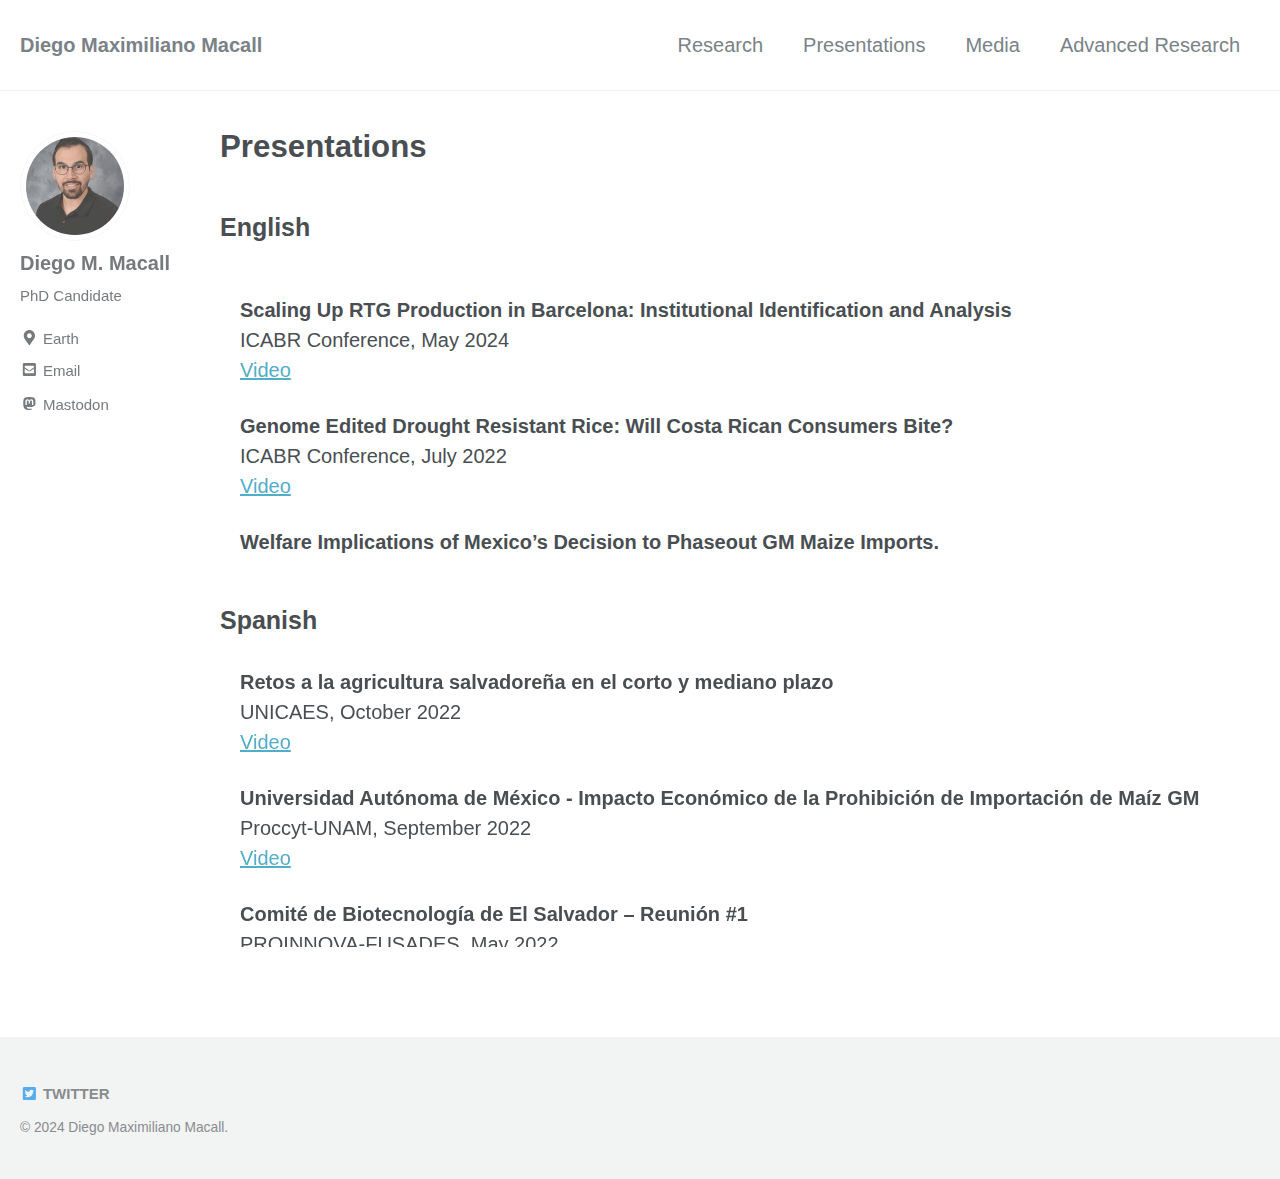
<file: presentations.html>
<!DOCTYPE html>
<!--
  Minimal Mistakes Jekyll Theme 4.12.0 by Michael Rose
  Copyright 2013-2018 Michael Rose - mademistakes.com | @mmistakes
  Free for personal and commercial use under the MIT license
  https://github.com/mmistakes/minimal-mistakes/blob/master/LICENSE.txt
-->
<html class="js fontawesome-i2svg-active fontawesome-i2svg-complete" lang="en"><head>
<meta http-equiv="content-type" content="text/html; charset=UTF-8">
    <meta charset="utf-8">

<!-- begin _includes/seo.html --><title>Diego M. Macall</title>
	<link rel="icon" type="image/x-icon" href="max.ico">
<meta name="description" content="Research on biotechnology, environmental economics, and agricultural policy">



<meta property="og:type" content="website">
<meta property="og:locale" content="en_US">
<meta property="og:site_name" content="Diego Macall">
<meta property="og:title" content="Diego Macall">
<meta property="og:url" content="https://diegomacall.github.io/home/">




  <meta property="og:image" content="https://diegomacall.github.io/home/files/profilepic.jpg">


<style type="text/css">svg:not(:root).svg-inline--fa{overflow:visible}.svg-inline--fa{display:inline-block;font-size:inherit;height:1em;overflow:visible;vertical-align:-.125em}.svg-inline--fa.fa-lg{vertical-align:-.225em}.svg-inline--fa.fa-w-1{width:.0625em}.svg-inline--fa.fa-w-2{width:.125em}.svg-inline--fa.fa-w-3{width:.1875em}.svg-inline--fa.fa-w-4{width:.25em}.svg-inline--fa.fa-w-5{width:.3125em}.svg-inline--fa.fa-w-6{width:.375em}.svg-inline--fa.fa-w-7{width:.4375em}.svg-inline--fa.fa-w-8{width:.5em}.svg-inline--fa.fa-w-9{width:.5625em}.svg-inline--fa.fa-w-10{width:.625em}.svg-inline--fa.fa-w-11{width:.6875em}.svg-inline--fa.fa-w-12{width:.75em}.svg-inline--fa.fa-w-13{width:.8125em}.svg-inline--fa.fa-w-14{width:.875em}.svg-inline--fa.fa-w-15{width:.9375em}.svg-inline--fa.fa-w-16{width:1em}.svg-inline--fa.fa-w-17{width:1.0625em}.svg-inline--fa.fa-w-18{width:1.125em}.svg-inline--fa.fa-w-19{width:1.1875em}.svg-inline--fa.fa-w-20{width:1.25em}.svg-inline--fa.fa-pull-left{margin-right:.3em;width:auto}.svg-inline--fa.fa-pull-right{margin-left:.3em;width:auto}.svg-inline--fa.fa-border{height:1.5em}.svg-inline--fa.fa-li{width:2em}.svg-inline--fa.fa-fw{width:1.25em}.fa-layers svg.svg-inline--fa{bottom:0;left:0;margin:auto;position:absolute;right:0;top:0}.fa-layers{display:inline-block;height:1em;position:relative;text-align:center;vertical-align:-.125em;width:1em}.fa-layers svg.svg-inline--fa{-webkit-transform-origin:center center;transform-origin:center center}.fa-layers-counter,.fa-layers-text{display:inline-block;position:absolute;text-align:center}.fa-layers-text{left:50%;top:50%;-webkit-transform:translate(-50%,-50%);transform:translate(-50%,-50%);-webkit-transform-origin:center center;transform-origin:center center}.fa-layers-counter{background-color:#ff253a;border-radius:1em;-webkit-box-sizing:border-box;box-sizing:border-box;color:#fff;height:1.5em;line-height:1;max-width:5em;min-width:1.5em;overflow:hidden;padding:.25em;right:0;text-overflow:ellipsis;top:0;-webkit-transform:scale(.25);transform:scale(.25);-webkit-transform-origin:top right;transform-origin:top right}.fa-layers-bottom-right{bottom:0;right:0;top:auto;-webkit-transform:scale(.25);transform:scale(.25);-webkit-transform-origin:bottom right;transform-origin:bottom right}.fa-layers-bottom-left{bottom:0;left:0;right:auto;top:auto;-webkit-transform:scale(.25);transform:scale(.25);-webkit-transform-origin:bottom left;transform-origin:bottom left}.fa-layers-top-right{right:0;top:0;-webkit-transform:scale(.25);transform:scale(.25);-webkit-transform-origin:top right;transform-origin:top right}.fa-layers-top-left{left:0;right:auto;top:0;-webkit-transform:scale(.25);transform:scale(.25);-webkit-transform-origin:top left;transform-origin:top left}.fa-lg{font-size:1.33333em;line-height:.75em;vertical-align:-.0667em}.fa-xs{font-size:.75em}.fa-sm{font-size:.875em}.fa-1x{font-size:1em}.fa-2x{font-size:2em}.fa-3x{font-size:3em}.fa-4x{font-size:4em}.fa-5x{font-size:5em}.fa-6x{font-size:6em}.fa-7x{font-size:7em}.fa-8x{font-size:8em}.fa-9x{font-size:9em}.fa-10x{font-size:10em}.fa-fw{text-align:center;width:1.25em}.fa-ul{list-style-type:none;margin-left:2.5em;padding-left:0}.fa-ul>li{position:relative}.fa-li{left:-2em;position:absolute;text-align:center;width:2em;line-height:inherit}.fa-border{border:solid .08em #eee;border-radius:.1em;padding:.2em .25em .15em}.fa-pull-left{float:left}.fa-pull-right{float:right}.fa.fa-pull-left,.fab.fa-pull-left,.fal.fa-pull-left,.far.fa-pull-left,.fas.fa-pull-left{margin-right:.3em}.fa.fa-pull-right,.fab.fa-pull-right,.fal.fa-pull-right,.far.fa-pull-right,.fas.fa-pull-right{margin-left:.3em}.fa-spin{-webkit-animation:fa-spin 2s infinite linear;animation:fa-spin 2s infinite linear}.fa-pulse{-webkit-animation:fa-spin 1s infinite steps(8);animation:fa-spin 1s infinite steps(8)}@-webkit-keyframes fa-spin{0%{-webkit-transform:rotate(0);transform:rotate(0)}100%{-webkit-transform:rotate(360deg);transform:rotate(360deg)}}@keyframes fa-spin{0%{-webkit-transform:rotate(0);transform:rotate(0)}100%{-webkit-transform:rotate(360deg);transform:rotate(360deg)}}.fa-rotate-90{-webkit-transform:rotate(90deg);transform:rotate(90deg)}.fa-rotate-180{-webkit-transform:rotate(180deg);transform:rotate(180deg)}.fa-rotate-270{-webkit-transform:rotate(270deg);transform:rotate(270deg)}.fa-flip-horizontal{-webkit-transform:scale(-1,1);transform:scale(-1,1)}.fa-flip-vertical{-webkit-transform:scale(1,-1);transform:scale(1,-1)}.fa-flip-horizontal.fa-flip-vertical{-webkit-transform:scale(-1,-1);transform:scale(-1,-1)}:root .fa-flip-horizontal,:root .fa-flip-vertical,:root .fa-rotate-180,:root .fa-rotate-270,:root .fa-rotate-90{-webkit-filter:none;filter:none}.fa-stack{display:inline-block;height:2em;position:relative;width:2em}.fa-stack-1x,.fa-stack-2x{bottom:0;left:0;margin:auto;position:absolute;right:0;top:0}.svg-inline--fa.fa-stack-1x{height:1em;width:1em}.svg-inline--fa.fa-stack-2x{height:2em;width:2em}.fa-inverse{color:#fff}.sr-only{border:0;clip:rect(0,0,0,0);height:1px;margin:-1px;overflow:hidden;padding:0;position:absolute;width:1px}.sr-only-focusable:active,.sr-only-focusable:focus{clip:auto;height:auto;margin:0;overflow:visible;position:static;width:auto}</style><link rel="canonical" href="https://diegomacall.github.io/home/">

<!-- end _includes/seo.html -->


<link href="https://diegomacall.github.io/home/feed.xml" type="application/atom+xml" rel="alternate" title="Diego Macall Feed">

<!-- http://t.co/dKP3o1e -->
<meta name="HandheldFriendly" content="True">
<meta name="MobileOptimized" content="320">
<meta name="viewport" content="width=device-width, initial-scale=1.0">

<script>
  document.documentElement.className = document.documentElement.className.replace(/\bno-js\b/g, '') + ' js ';
</script>

<!-- For all browsers -->
<link rel="stylesheet" href="Diego Macall/main_002.css">
  </style>
<![endif]-->

<style>
/* width */
::-webkit-scrollbar {
  width: 15px;
}

/* Track */
::-webkit-scrollbar-track {
  background: #211722; 
}
 
/* Handle */
::-webkit-scrollbar-thumb {
  background: #777; 
}

/* Handle on hover */
::-webkit-scrollbar-thumb:hover {
  background: #8000FF; 
}
</style>
<!--[if lte IE 9]>
  <style>
    /* old IE unsupported flexbox fixes */
    .greedy-nav .site-title {
      padding-right: 3em;
    }
    .greedy-nav button {
      position: absolute;
      top: 0;
      right: 0;
      height: 100%;
    }
  </style>
<![endif]-->


    <!-- start custom head snippets -->

<!-- insert favicons. use https://realfavicongenerator.net/ -->

<!-- end custom head snippets -->

  <style id="fit-vids-style">.fluid-width-video-wrapper{width:100%;position:relative;padding:0;}.fluid-width-video-wrapper iframe,.fluid-width-video-wrapper object,.fluid-width-video-wrapper embed {position:absolute;top:0;left:0;width:100%;height:100%;}</style></head>

  <body class="layout--home" style="margin-bottom: 201.883px;">

    <!--[if lt IE 9]>
<div class="notice--danger align-center" style="margin: 0;">You are using an <strong>outdated</strong> browser. Please <a href="https://browsehappy.com/">upgrade your browser</a> to improve your experience.</div>
<![endif]-->

   <div class="masthead">
  <div class="masthead__inner-wrap">
    <div class="masthead__menu">
      <nav id="site-nav" class="greedy-nav">
        <a class="site-title" href="https://diegomacall.github.io/">Diego Maximiliano Macall</a>
        <ul class="visible-links">
            
            <li class="masthead__menu-item">
              <a href="https://diegomacall.github.io/research.html">Research</a>
            </li>
          
            <li class="masthead__menu-item">
              <a href="https://diegomacall.github.io/presentations.html">Presentations</a>
            </li>
            
            <li class="masthead__menu-item">
              <a href="https://diegomacall.github.io/media.html">Media</a>
            </li>

            <li class="masthead__menu-item">
              <a href="https://diegomacall.github.io/aresearch.html">Advanced Research</a>
            </li>
          
        </ul>
        
        <button class="greedy-nav__toggle hidden" type="button" style="" count="0">
          <span class="visually-hidden">Toggle Menu</span>
          <div class="navicon"></div>
        </button>
        <ul class="hidden-links hidden"></ul>
      </nav>
    </div>
  </div>
</div>
	  
    <div class="initial-content">
      



<div id="main" role="main">
  
  <div class="sidebar sticky">
  


<div itemscope="" itemtype="http://schema.org/Person">

  
    <div class="author__avatar">
      

      
        <img src="Diego Macall/profilepic.jpg" alt="Diego Macall" itemprop="image">
      
    </div>
  

  <div class="author__content">
    
      <h3 class="author__name" itemprop="name">Diego M. Macall</h3>
    
    
      <p class="author__bio" itemprop="description">
       PhD Candidate  
      </p>
    
  </div>

  <div class="author__urls-wrapper">
    <button class="btn btn--inverse">Follow</button>
    <ul class="author__urls social-icons">
      
        <li itemprop="homeLocation" itemscope="" itemtype="http://schema.org/Place">
          <svg class="svg-inline--fa fa-map-marker-alt fa-w-12 fa-fw" aria-hidden="true" data-prefix="fas" data-icon="map-marker-alt" role="img" xmlns="http://www.w3.org/2000/svg" viewBox="0 0 384 512" data-fa-i2svg=""><path fill="currentColor" d="M172.268 501.67C26.97 291.031 0 269.413 0 192 0 85.961 85.961 0 192 0s192 85.961 192 192c0 77.413-26.97 99.031-172.268 309.67-9.535 13.774-29.93 13.773-39.464 0zM192 272c44.183 0 80-35.817 80-80s-35.817-80-80-80-80 35.817-80 80 35.817 80 80 80z"></path></svg><!-- <i class="fas fa-fw fa-map-marker-alt" aria-hidden="true"></i> --> <span itemprop="name">Earth</span>
        </li>
 
        <li>
          <a href="mailto:diego.macall@usask.ca">
            <meta itemprop="email" content="diego.macall@usask.ca">
            <svg class="svg-inline--fa fa-envelope-square fa-w-14 fa-fw" aria-hidden="true" data-prefix="fas" data-icon="envelope-square" role="img" xmlns="http://www.w3.org/2000/svg" viewBox="0 0 448 512" data-fa-i2svg=""><path fill="currentColor" d="M400 32H48C21.49 32 0 53.49 0 80v352c0 26.51 21.49 48 48 48h352c26.51 0 48-21.49 48-48V80c0-26.51-21.49-48-48-48zM178.117 262.104C87.429 196.287 88.353 196.121 64 177.167V152c0-13.255 10.745-24 24-24h272c13.255 0 24 10.745 24 24v25.167c-24.371 18.969-23.434 19.124-114.117 84.938-10.5 7.655-31.392 26.12-45.883 25.894-14.503.218-35.367-18.227-45.883-25.895zM384 217.775V360c0 13.255-10.745 24-24 24H88c-13.255 0-24-10.745-24-24V217.775c13.958 10.794 33.329 25.236 95.303 70.214 14.162 10.341 37.975 32.145 64.694 32.01 26.887.134 51.037-22.041 64.72-32.025 61.958-44.965 81.325-59.406 95.283-70.199z"></path></svg><!-- <i class="fas fa-fw fa-envelope-square" aria-hidden="true"></i> --> Email
          </a>
        </li>
  
	<li>
          <a rel="me" href="https://econtwitter.net/@dmacall" itemprop="sameAs">
            <i class="fab fa-fw fa-mastodon" aria-hidden="true"></i> 
            Mastodon
          </a>
        </li>                   
  
 
      <!--
  <li>
    <a href="http://link-to-whatever-social-network.com/user/" itemprop="sameAs">
      <i class="fas fa-fw" aria-hidden="true"></i> Custom Social Profile Link
    </a>
  </li>
-->
    </ul>
  </div>
</div>

  
  </div>



  <article class="page" itemscope itemtype="http://schema.org/CreativeWork">
    <meta itemprop="headline" content="Presentations">
    
    
    

    <div class="page__inner-wrap">
      
        <header>
          <h1 id="page-title" class="page__title" itemprop="headline">Presentations
</h1>
          
        </header>

<h2 id="publications">English</h2>

	        <style>
      div.scroll {
        background-color: #FFFFFF; 
        width: 1000px;
        height: 100px;
        overflow: auto;
        text-align: justify;
        padding: 20px;
      }
    </style> 
<div class="scroll">	
	<p><strong> Scaling Up RTG Production in Barcelona: Institutional Identification and Analysis </strong><br />
  ICABR Conference, May 2024 <br />
  <a href="https://www.youtube.com/watch?v=6xANtQ_jw8E">Video</a></p>
	
	<p><strong> Genome Edited Drought Resistant Rice: Will Costa Rican Consumers Bite? </strong><br />
  ICABR Conference, July 2022 <br />
  <a href="https://www.youtube.com/watch?v=v978KMQcBVg&list=PLcQ899OTxYf03IGr4d-z83msLilGN5B_I&index=11&t=1174s">Video</a></p>
	
	<p><strong> Welfare Implications of Mexico’s Decision to Phaseout GM Maize Imports.</strong><br />
  ICABR Conference, June 2021<br />
  <a href="https://diegomacall.github.io/ICABR2021.pdf">Slides</a></p>
	 
  
</div>	
	 
	 
<h2 id="publications">Spanish</h2>

	        <style>
      div.scroll {
        background-color: #FFFFFF; 
        width: 1000px;
        height: 300px;
        overflow: auto;
        text-align: justify;
        padding: 20px;
      }
    </style> 
<div class="scroll">	
	<section class="page__content" itemprop="text">
	   <p><strong> Retos a la agricultura salvadoreña en el corto y mediano plazo </strong><br />
  UNICAES, October  2022<br />
  <a href="https://www.youtube.com/watch?v=Uyh_t4CqUGc">Video</a><br />
	    
 <section class="page__content" itemprop="text">
	   <p><strong> Universidad Autónoma de México - Impacto Económico de la Prohibición de Importación de Maíz GM </strong><br />
  Proccyt-UNAM, September  2022<br />
  <a href="https://youtu.be/apTTHSxPOnk">Video</a><br />
      
 <section class="page__content" itemprop="text">
	   <p><strong>Comité de Biotecnología de El Salvador – Reunión #1 </strong><br />
  PROINNOVA-FUSADES, May 2022<br />
  <a href="https://www.youtube.com/watch?v=A7EymZsNvJU&t=132s">Video</a><br />

 <section class="page__content" itemprop="text">
	   <p><strong>Impacto Político de la Biotecnología Agrícola en El Salvador</strong><br />
  UNICAES, May 2022<br />
  <a href="https://www.youtube.com/watch?v=AZkZgdQ5g-E&t=1574s">Video</a><br />
	 
	  <p><strong>Edición Genómica en Agricultura.</strong><br />
  UNICAES, May 2022<br />
  <a href="https://diegomacall.github.io/UNICAES1.pdf">Slides</a><br />
	 
	 <p><strong>Edición Genómica en Agricultura.</strong><br />
  FUSADES, October 2021<br />
  <a href="https://diegomacall.github.io/Fusades1.pdf">Slides</a><br />
  <a href="https://www.youtube.com/watch?v=69E0oB0dSEE">Video</a></p>
	 
	 <p><strong>Impacto Económico del Maíz Transgénico en El Salvador, Honduras y México.</strong><br />
  FUSADES, October 2021<br />
  <a href="https://diegomacall.github.io/Fusades.pdf">Slides</a><br />
  <a href="https://www.youtube.com/watch?v=GWDDjTaGpvQ">Video</a></p>
	 <p><strong>Perfil Agroeconómico Canadiense y Comercio Agrícola con México.</strong><br />
  UACH, División de Ciencias Económico Administrativas, April 2021<br />
  <a href="https://diegomacall.github.io/Diapositivas.pdf">Slides</a></p>
	 
	 <p><strong>Información Digital Sobre Secuencias (IDSS)- ¿Que implica la digitalización de la biología?</strong><br />
  UNR, December 2020<br />
  <a href="https://www.youtube.com/watch?v=0ev4_Uzrg9U">Video</a></p>
	 
	 </div>
	
      </section>

      <footer class="page__meta">
        
        


        
      </footer>

      

      
    </div>

    
  </article>


<!--
<hr>
This website includes:
<ul>
  <li> Manuscripts and presentation slides for my papers.</li>
  <li> Syllabi, slides, and readers for my classes, an open online textbook on economic inequality, a collection of computational ressources for economists.</li>
  <li> Links to my op-eds.</li>
  <li> Source-code and interactive apps implementing methods proposed in my research (for optimal experimental design, estimating publication bias, optimal policy choice using machine learning, etc.)</li>
</ul>


-->
    


  </div>
</div>
    </div>

    

    <div class="page__footer">
      <footer>
        <!-- start custom footer snippets -->

<!-- end custom footer snippets -->
        <div class="page__footer-follow">
  <ul class="social-icons">
	  <li><a href="https://twitter.com/Dmmagec"><svg class="svg-inline--fa fa-twitter-square fa-w-14 fa-fw" aria-hidden="true" data-prefix="fab" data-icon="twitter-square" role="img" xmlns="http://www.w3.org/2000/svg" viewBox="0 0 448 512" data-fa-i2svg=""><path fill="currentColor" d="M400 32H48C21.5 32 0 53.5 0 80v352c0 26.5 21.5 48 48 48h352c26.5 0 48-21.5 48-48V80c0-26.5-21.5-48-48-48zm-48.9 158.8c.2 2.8.2 5.7.2 8.5 0 86.7-66 186.6-186.6 186.6-37.2 0-71.7-10.8-100.7-29.4 5.3.6 10.4.8 15.8.8 30.7 0 58.9-10.4 81.4-28-28.8-.6-53-19.5-61.3-45.5 10.1 1.5 19.2 1.5 29.6-1.2-30-6.1-52.5-32.5-52.5-64.4v-.8c8.7 4.9 18.9 7.9 29.6 8.3a65.447 65.447 0 0 1-29.2-54.6c0-12.2 3.2-23.4 8.9-33.1 32.3 39.8 80.8 65.8 135.2 68.6-9.3-44.5 24-80.6 64-80.6 18.9 0 35.9 7.9 47.9 20.7 14.8-2.8 29-8.3 41.6-15.8-4.9 15.2-15.2 28-28.8 36.1 13.2-1.4 26-5.1 37.8-10.2-8.9 13.1-20.1 24.7-32.9 34z"></path></svg><!-- <i class="fab fa-fw fa-twitter-square" aria-hidden="true"></i> --> Twitter</a></li>
  </ul>
</div>

<div class="page__footer-copyright">© 2024 Diego Maximiliano Macall.</div>

      </footer>
    </div>

    
  <script src="Diego Macall/main.js"></script>
  <script src="Diego Macall/all.js"></script>







  <!-- Global site tag (gtag.js) - Google Analytics -->
<script async="" src="Diego Macall/js"></script>
<script>
  window.dataLayer = window.dataLayer || [];
  function gtag(){dataLayer.push(arguments);}
  gtag('js', new Date());

  gtag('config', 'UA-123046279-1', { 'anonymize_ip': false});
</script>







  
</body></html>
</file>
